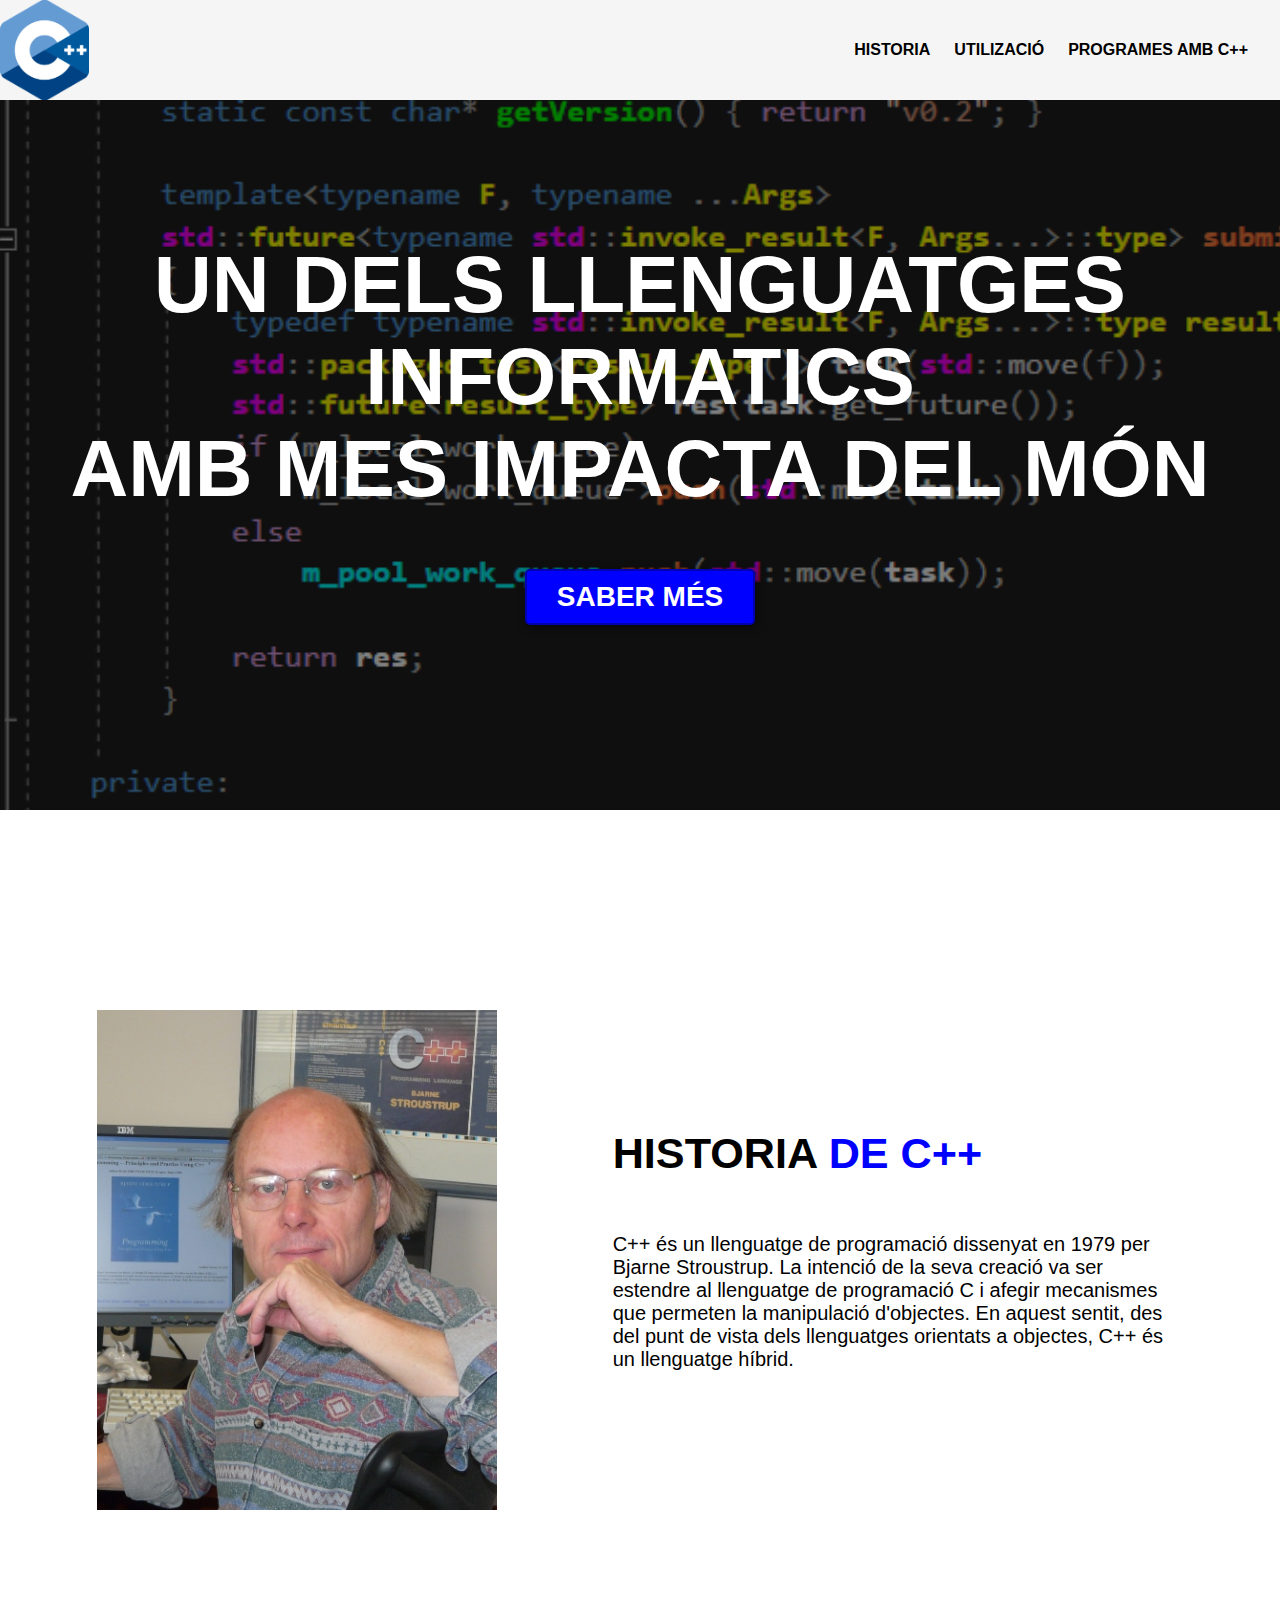
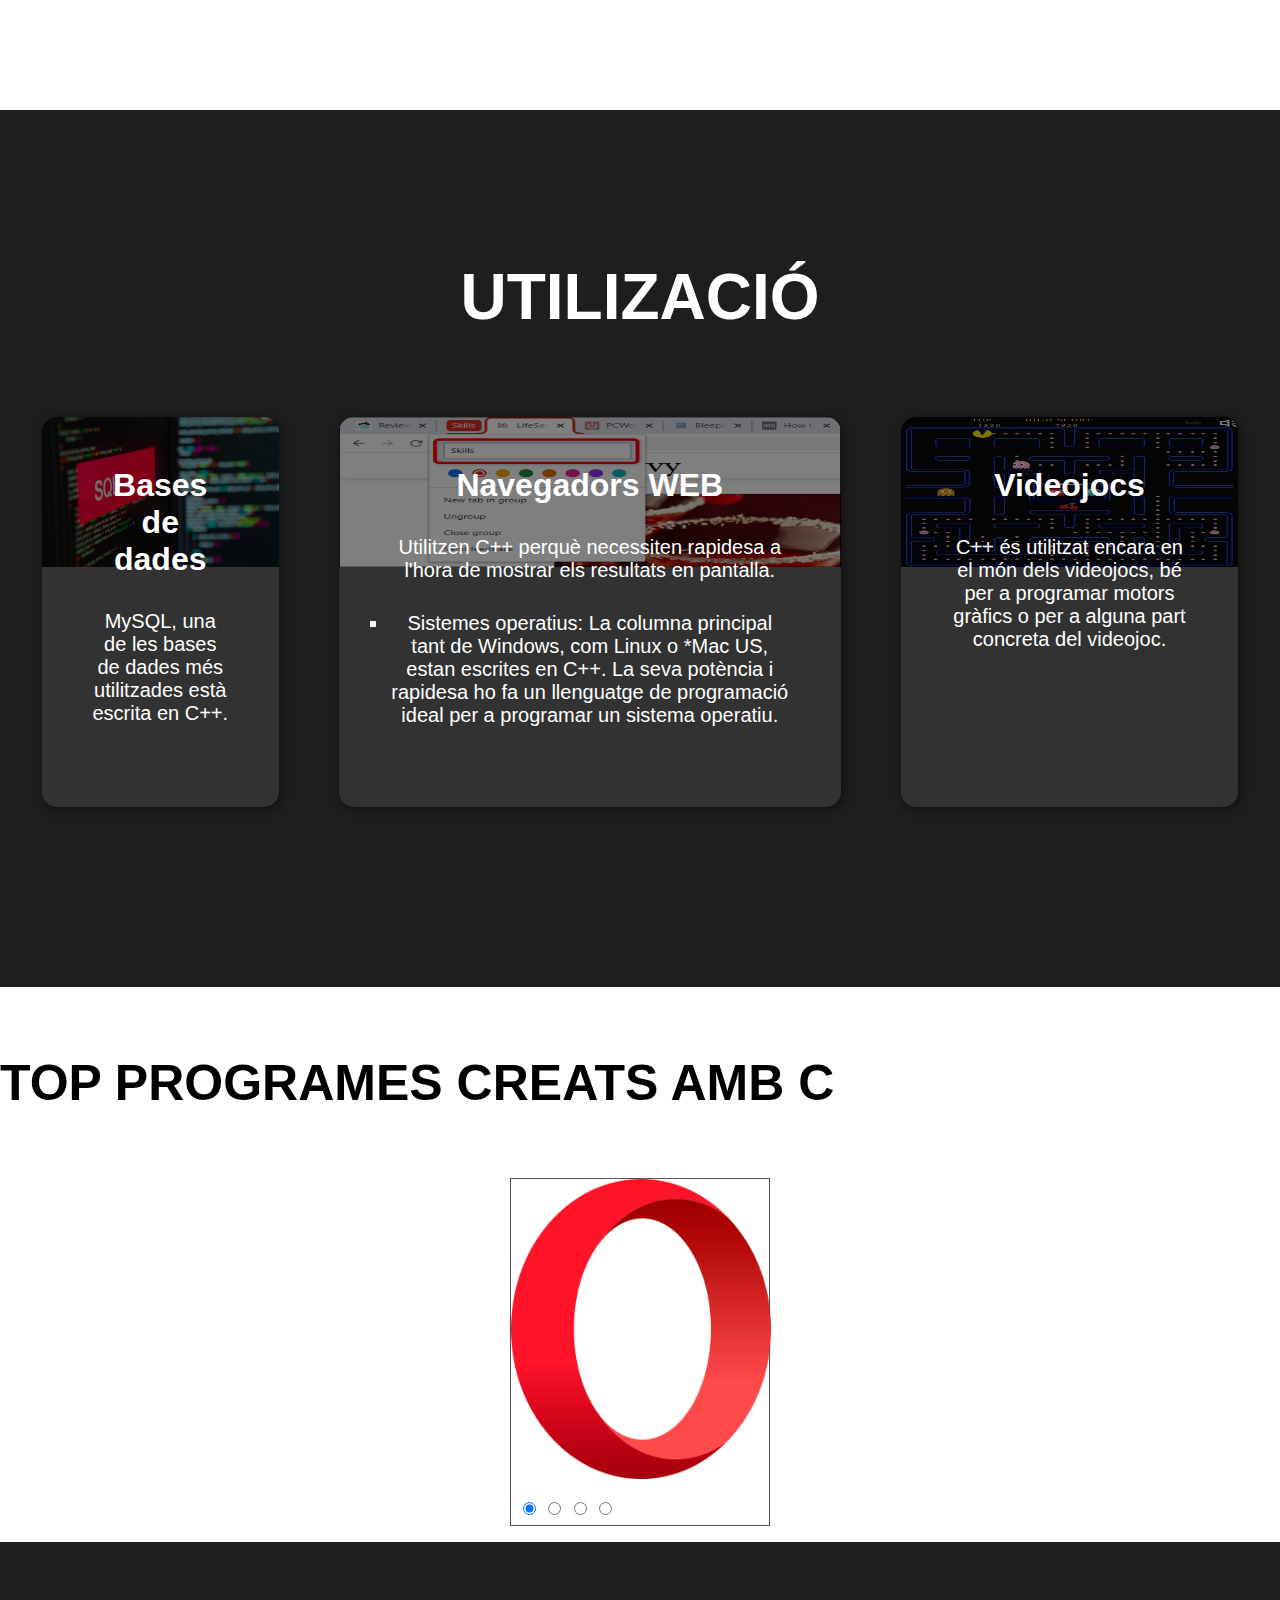
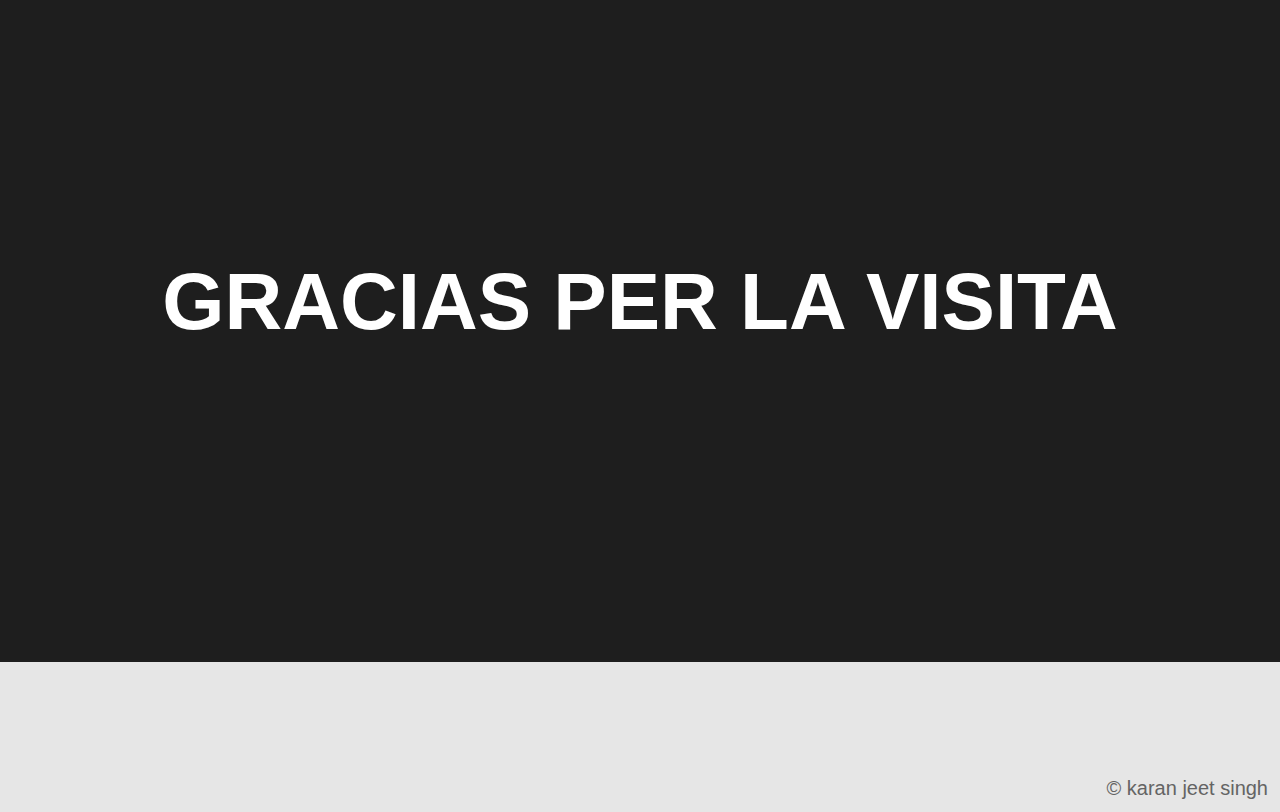
<file: index.html>
<!DOCTYPE html>
<html lang="en">
<head>
    <meta charset="UTF-8">
    <meta http-equiv="X-UA-Compatible" content="IE=edge">
    <meta name="viewport" content="width=device-width, initial-scale=1.0">
    <title>C++</title>
   
    
    <link rel="stylesheet" href="index.css">
</head>
<body>
    <header>
        <div class="container">
            
            <img src="img/3.png" height="100px">
            <nav>
                <a href="#somos-proya">HISTORIA </a>
                <a href="#nuestros-programas">UTILIZACIÓ</a>
                <a href="#caracteristicas">PROGRAMES AMB C++</a>
            </nav>
        </div>
    </header>

    <section id="hero">
        <h1> UN DELS  LLENGUATGES INFORMATICS  <br>AMB MES IMPACTA DEL MÓN</h1>
        <button>SABER MÉS</button>
    </section>

    <section id="somos-proya">
        <div class="container">
            <div class="img-container"></div>
            <div class="texto">

                <h2>HISTORIA <span class="color-acento">DE C++</span></h2>
                <p>C++ és un llenguatge de programació dissenyat en 1979 per Bjarne Stroustrup.
                    La intenció de la seva creació va ser estendre al llenguatge de programació C i afegir mecanismes que permeten la manipulació d'objectes. 
                    En aquest sentit, des del punt de vista dels llenguatges orientats a objectes, C++ és un llenguatge híbrid.</p>
            </div>
        </div>
    </section>

    <section id="nuestros-programas">
        <div class="container">
            <h2>UTILIZACIÓ</h2>
            <div class="programas">
                <div class="carta">
                    <h3>Bases de dades</h3>
                    <p>MySQL, una de les bases de dades més utilitzades està escrita en C++.</p>
                  
                </div>
                <div class="carta">
                    <h3>Navegadors WEB</h3>
                    <p>Utilitzen C++ perquè necessiten rapidesa a l'hora de mostrar els resultats en pantalla.</li>
                        <li type="square">Sistemes operatius: La columna principal tant de Windows, com Linux o *Mac US, estan escrites en C++. La seva potència i rapidesa ho fa un llenguatge de programació ideal per a programar un sistema operatiu.</p>
                  
                </div>
                <div class="carta">
                    <h3>Videojocs</h3>
                    <p>C++ és utilitzat encara en el món dels videojocs, bé per a programar motors gràfics o per a alguna part concreta del videojoc.</p>
                   
                </div>  
            </div>
        </div>
    </section>

    <section id="caracteristicas">
        <h4 class="title">TOP PROGRAMES CREATS  AMB C </h4>
        <div class="galeria" style="--w: 260px; --h: 300px;">
            <input type="radio" name="navegacion" id="_1" checked>
            <input type="radio" name="navegacion" id="_2">
            <input type="radio" name="navegacion" id="_3">
            <input type="radio" name="navegacion" id="_4"> 
            <img src="img/opera.png" width="260" height="300" alt="OPERA" />
            <img src="img/googlechrome.png" width="260" height="300" alt="GOOGLE CHROME"  />
            <img src="img/Adobe_Illustrator_CC_icon.png" width="260" height="300" alt="ADOBE ILLUSTRATOR " />
            <img src="img/edge.png" width="260" height="300" alt="MICROSOF EDGE " />
          </div>

      



    </section>
    </section>

    <section id="final">
        <h2>GRACIAS PER LA VISITA</h2>
        
    </section>
    

    <footer>
        <div class="container">
            <p>&copy; karan jeet singh </p>
        </div>
    </footer>
</body>
</html>
</file>
<file: index.css>
*{
    box-sizing: border-box;
}

html{
    scroll-behavior: smooth;
}

body{
    font-family: Arial, Helvetica, sans-serif;
    margin: 0;
}

h1{ font-size: 3.5em;}
h2{ font-size: 2.7em;}
h3{ font-size: 2em;}
p{ font-size: 1.25em;}
ul{ list-style: none;}
li{ font-size: 1.25em;}

button{
    font-size: 1.25em;
    font-weight: bold;
    padding: 10px 30px;
    border-radius: 5px;
    border: 2px solid rgba(0,0,0,0.3);
    box-shadow: 2px 2px 10px rgba(0,0,0,0.5);
    color: white;
    background-color: blue;
}

button:hover{
    background-color: blue;
}

.container{
    max-width: 1400px;
    margin: auto;
}

.color-acento{ color:blue; }

header{
    background-color: rgb(245,245,245);
    
}

header .logo{
    margin: 0;
    padding: 25px 30px;
    font-weight: bold;
    color: blue;
    font-size: 1.6em;
}

header .container{
    display: flex;
    flex-direction: column;
    align-items: center;
}

header nav{
    display: flex;
    flex-direction: column;
    text-align: center;
    padding-bottom: 25px;
}

header a{
    padding: 5px 12px;
    text-decoration: none;
    font-weight: bold;
    color: black;
}

header a:hover{
    color: blue;
}

#hero{
    display: flex;
    align-items: center;
    justify-content: center;
    text-align: center;
    flex-direction: column;
    height: 90vh;
    background-image: linear-gradient(
        0deg,
        rgba(0,0,0,0.5),
        rgba(0,0,0,0.5)
    )
    ,url("img/1.png");
    background-repeat: no-repeat;
    background-size: cover;
    background-position: center center;
}

#hero h1{
    color: white;
}

#hero button{
    font-size: 1.75em;
}

#somos-proya .container{
    text-align: center;
    padding: 200px 12px;
}

#nuestros-programas{
    background-color: rgb(30,30,30);
    color: white;
    text-align: center;
}

#nuestros-programas .container{
    padding: 150px 12px;
}

#nuestros-programas h2{
    margin-top: 0;
    font-size: 3.2em;
}

#nuestros-programas p{
    display: none;
}

#nuestros-programas .carta{
    background-position: center center;
    background-size: cover;
    padding: 50px 0px;
    margin: 30px;
    border-radius: 15px;
}

.carta:first-child{
    background-image: linear-gradient(
        0deg,
        rgba(0,0,0,0.5),
        rgba(0,0,0,0.5)
    )
    ,url("img/Adobe_Illustrator_CC_icon.png");

}

.carta:nth-child(2){
    background-image: linear-gradient(
        0deg,
        rgba(0,0,0,0.5),
        rgba(0,0,0,0.5)
    )
    ,url("img/2.jpg");
}

.carta:nth-child(3){
    background-image: linear-gradient(
        0deg,
        rgba(0,0,0,0.5),
        rgba(0,0,0,0.5)
    )
    ,url("img/1.png");

}

#caracteristicas .container{
    text-align: center;
    padding: 250px 12px;
}

#caracteristicas li{
    margin: 16px 0px;
    font-weight: bold;
}

#final{
    display: flex;
    flex-direction: column;
    justify-content: center;
    align-items: center;
    text-align: center;
    background-color: rgb(30,30,30);
    color: white;
    height: 80vh;
}

#final h2{
    font-size: 9vw;
}

#final button{
    font-size: 5vw;
}

footer{
    background-color: rgb(230,230,230);
}

footer p{
    margin: 0;
    padding: 12px;
    color: rgb(100,100,100);
}

footer .container{
    height: 150px;
    display: flex;
    justify-content: center;
    align-items: flex-end;
}

@media (min-width: 850px){
    header{
        position: fixed;
        width: 100%;
    }

    header .container{
        flex-direction: row;
        justify-content: space-between;
    }

    header nav{
        flex-direction: row;
        padding-bottom: 0;
        padding-right: 20px;
    }

    #hero h1{
        font-size: 5em;
    }

    #somos-proya .container{
        display: flex;
        justify-content: space-evenly;
    }

    #somos-proya .texto{
        width: 50%;
        max-width: 600px;
        text-align: initial;
        padding-left: 30px;
        display: flex;
        flex-direction: column;
        justify-content: center;
    }

    #somos-proya h2{
        margin-top: 0px;
    }

    #somos-proya .img-container{
        background-image: url("img/Bjarne-Stroustrup.jpg");
        background-size: cover;
        background-position: center center;
        height: 500px;
        width: 400px; 
    }

    #nuestros-programas .programas{
        display: flex;
        justify-content: center;
    }

    #nuestros-programas p{
        display: block;
        margin-bottom: 30px;
    }

    #nuestros-programas h2{
        font-size: 4em;
    }

    #nuestros-programas h3{
        margin-top: 0;
    }

    #nuestros-programas .carta{
        padding: 50px;
        background-size: 100% 150px;
        background-repeat: no-repeat;
        background-position-y: 0;
        background-color: rgba(50, 50, 50, 1);
        box-shadow: 2px 2px 10px rgba(0,0,0,0.5);
    }

    .carta:first-child{
        background-image: linear-gradient(
            0deg,
            rgba(0,0,0,0.5),
            rgba(0,0,0,0.5)
        )
        ,url("img/sql.jpg");

    }

    .carta:nth-child(2){
        background-image: linear-gradient(
            0deg,
            rgba(0,0,0,0.5),
            rgba(0,0,0,0.5)
        )
        ,url("img/vy4vYY3.png");
    }

    .carta:nth-child(3){
        background-image: linear-gradient(
            0deg,
            rgba(0,0,0,0.5),
            rgba(0,0,0,0.5)
        )
        ,url("img/Pacman_.webp");

    }

  

    #caracteristicas .container{
        text-align: initial;
    }

    #caracteristicas ul{
        margin-left: 100px;
    }

    #final h2{
        font-size: 5em;
    }

    #final button{
        font-size: 2em;
    }

    footer .container{
        justify-content: flex-end;
    }
}

@media (min-width: 1200px) {
    #caracteristicas{
        background-position-x: calc(100vw - 800px);
    }
}
.title{
    font-size: 50px;
}
.galeria {
    height: calc( var(--h) + 3em);
    width: var(--w);
    margin:1em auto;
    border: 1px solid #555;
    position: relative;  
  }
  
  .galeria img {
    position: absolute;
    top: 0;
    left: 0;
    opacity: 0;
    transition: opacity 3s;
  }
  
  .galeria input[type=radio] {
    position: relative;
    bottom: calc(-1 * var(--h) - 1.5em);
    left: .5em;
  }
  
  .galeria input[type=radio]:nth-of-type(1):checked ~ img:nth-of-type(1) {
    opacity: 1;
  }
  
  .galeria input[type=radio]:nth-of-type(2):checked ~ img:nth-of-type(2) {
    opacity: 1;
  }
  
  .galeria input[type=radio]:nth-of-type(3):checked ~ img:nth-of-type(3) {
    opacity: 1;
  }
  
  .galeria input[type=radio]:nth-of-type(4):checked ~ img:nth-of-type(4) {
    opacity: 1;
  }
</file>
